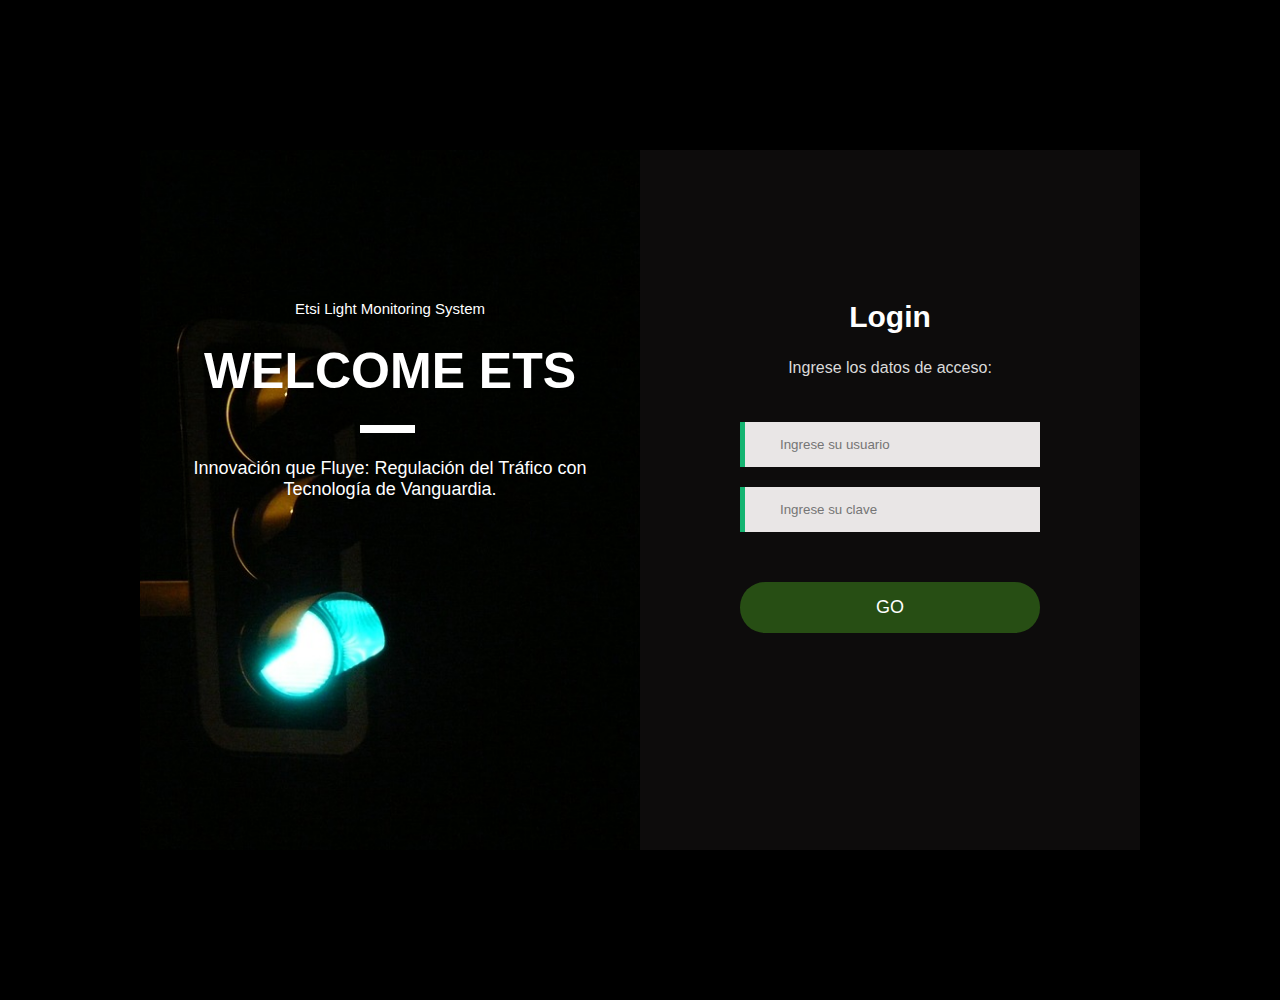
<file: Documentación PF/PFWebsite/index.html>
<!DOCTYPE html>
<html lang="en">
<head>
    <meta charset="UTF-8">
    <meta name="viewport" content="width=device-width, initial-scale=1.0">
    <title>ETS LIGHT</title>
    <link rel="stylesheet" href="style.css">
    <script src="login.js"></script>
</head>

<body>
    <div class="container">
        <div class="info">
            <p class="txt_1">Etsi Light Monitoring System</p>
            <h2>Welcome ETS</h2>
            <hr>
            <p class="txt_2">Innovación que Fluye: Regulación del Tráfico con Tecnología de Vanguardia.</p>
        </div>

        <form class="form" id="formulario">
            <h2>Login</h2>
            <p>Ingrese los datos de acceso:</p>
            <div class="inputs">
                <input type="text" class="box" placeholder="Ingrese su usuario" id="usuario">
                <input type="password" class="box" placeholder="Ingrese su clave" id="clave">
                <a href="#"></a>
                <input type="button" value="Go" class="submit" onclick="loguer()">
            </div>
        </form>
    </div>

</body>
</html>
</file>
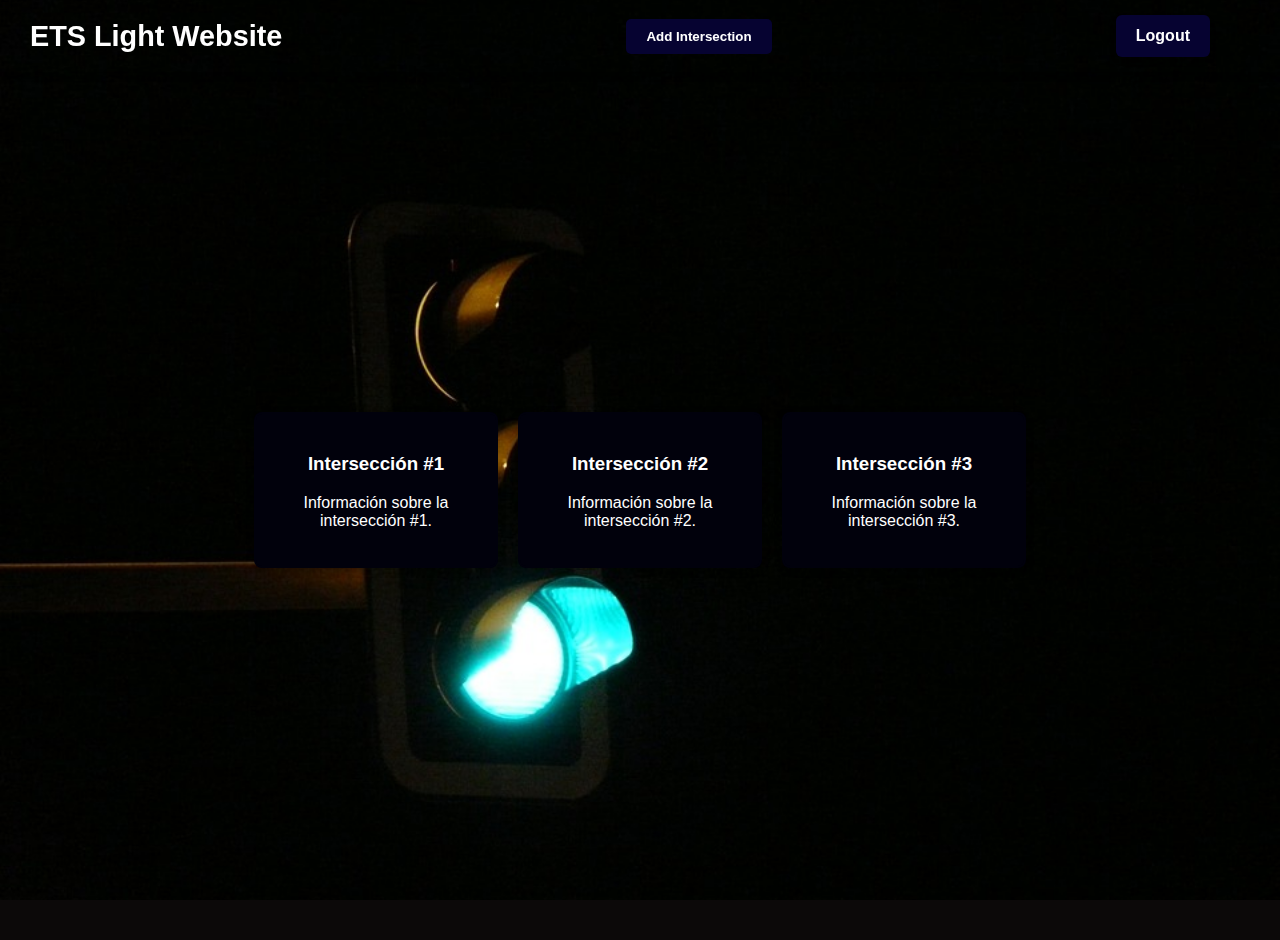
<file: Documentación PF/PFWebsite/index_backscreen.html>
<!DOCTYPE html>
<html lang="en">
<head>
    <meta charset="UTF-8">
    <meta name="viewport" content="width=device-width, initial-scale=1.0">
    <title>Control Panel</title>
    <link rel="stylesheet" href="styles_backscreen.css">
    <script>
        let cycleTime = 60; // Tiempo predeterminado del ciclo
 
        function openModal() {
            var modal = document.getElementById("myModal");
            modal.style.display = "block";
        }

        function closeModal() {
            var modal = document.getElementById("myModal");
            modal.style.display = "none";
        }

        function toggleMode(button) {
            if (button.innerHTML === "Automático") {
                button.innerHTML = "Modo";
                button.style.backgroundColor = "#29260e"; 
            } else {
                button.innerHTML = "Automático";
                button.style.backgroundColor = "#0f2c10"; 
            }
        }

     
        function addContainer() {
            const container = document.querySelector('.container');
            const newContainer = document.createElement('div');
            newContainer.classList.add('rectangle');
            newContainer.innerHTML = `
                <h3>Intersección Nueva</h3>
                <p>Información sobre la nueva intersección.</p>
                <button class="delete-button" onclick="removeContainer(this)">Eliminar</button>
            `;
            container.appendChild(newContainer);
        }

        function removeContainer(button) {
            const container = button.closest('.rectangle');
            container.remove();
        }

        function togglePower(button) {
            if (button.innerHTML === "ON") {
                button.innerHTML = "OFF";
                button.style.backgroundColor = "#F44336"; 
            } else {
                button.innerHTML = "ON";
                button.style.backgroundColor = "#4CAF50";
            }
        }

        function loguerout() {
            alert('Logged out!');
        }
    
        

function toggleMode(button) {
    if (button.innerHTML === "Automático") {
        button.innerHTML = "Manual";
        button.style.backgroundColor = "#29260e"; 
        openTimeModal(); // Abre la ventana para cambiar el tiempo
    } else {
        button.innerHTML = "Automático";
        button.style.backgroundColor = "#0f2c10"; 
        closeTimeModal(); // Cierra la ventana si está abierta
    }

    const modeValue = button.innerHTML === "Automático";
    socket.emit('change_mode_auto', { mode: modeValue });
}

function openTimeModal() {
    var modal = document.getElementById("timeModal");
    modal.style.display = "block";
}

function closeTimeModal() {
    var modal = document.getElementById("timeModal");
    modal.style.display = "none";
}

function setCycleTime() {
    const input = document.getElementById("timeInput");
    const newTime = parseInt(input.value);

    if (newTime >= 10 && newTime <= 300) { // Rango permitido
        cycleTime = newTime;
        alert(`El nuevo tiempo del ciclo es ${cycleTime} segundos.`);
        closeTimeModal();
    } else {
        alert("Por favor, introduce un valor entre 10 y 300 segundos.");
    }
}

    </script>
    <style>
      
        body {
    margin: 0;
    font-family: 'Segoe UI', Tahoma, Geneva, Verdana, sans-serif;
    background-image: url(images/traffic-lights-49701_960_720.jpg) ; 
    background-size: cover;  
    background-position: center;  
    background-attachment: fixed;  
    display: flex;
    flex-direction: column;
    height: 100vh;
}

  
add-button {
            background-color: #060331; 
            color: white;
            border: none;
            padding: 12px 20px;
            cursor: pointer;
            border-radius: 6px;
            font-size: 1em;
            box-shadow: 0 4px 6px rgba(0, 0, 0, 0.1);
            transition: all 0.3s ease;
            
        }
        
        .add-button:hover {
            background-color: #0a063d; 
            transform: scale(1.05);
            box-shadow: 0 6px 8px rgba(0, 0, 0, 0.2); 
        }
        .delete-button {
            margin-top: 10px;
            background-color: #F44336; 
            color: white;
            border: none;
            padding: 10px;
            cursor: pointer;
            border-radius: 6px;
            font-size: 0.9em;
        }

        .delete-button:hover {
            background-color: #d32f2f;
        }
        

        .logout-button {
            background-color: #060331; 
            color: white;
            border: none;
            font-weight: bold;
            padding: 12px 20px;
            cursor: pointer;
            border-radius: 6px;
            font-size: 1em;
            box-shadow: 0 4px 6px rgba(0, 0, 0, 0.1);
            transition: all 0.3s ease;
            margin-right: 100px;
        }

        .logout-button:hover {
            background-color: #d84315; 
            transform: scale(1.05);
            box-shadow: 0 6px 8px rgba(0, 0, 0, 0.2); 
            
        }


        header {
            width: 100%; 
            color: white;
            padding: 15px 30px;
            text-align: center;
            position: fixed;
            top: 0;
            left: 0;
            z-index: 1000;
            display: flex;
            justify-content: space-between;
            align-items: center;
            box-shadow: 0 4px 6px rgba(0, 0, 0, 0.1);
        }

        header h1 {
            font-size: 1.8em;
            font-weight: bold;
            margin: 0;
        }

        

        
        .container {
            display: flex;
            justify-content: center;
            align-items: center;
            flex: 1;
            padding-top: 80px; 
            flex-wrap: wrap;
            gap: 20px;
        }

        .rectangle {
    margin-bottom: 20px;
    padding: 20px;
    border-radius: 8px;
    background-color: #01010c; 
    border: 2px solid #01010c; 
    cursor: pointer;
    transition: all 0.3s ease;
    width: 200px;
    transition: transform 0.2s;
    text-align: center;
    box-shadow: 0 2px 10px rgba(0, 0, 0, 0.1);
    color: rgb(255, 255, 255);
}


/*.rectangle {
    background-color: #347cca;
    border: 2px solid #007BFF;
    border-radius: 8px;
    padding: 20px;
    width: 200px;
    box-shadow: 0 2px 10px rgba(0, 0, 0, 0.1);
    transition: transform 0.2s;
    cursor: pointer;
    color: rgb(255, 255, 255);
}*/


.rectangle:hover {
    background-color: #060331; 
    transform: scale(1.05);
    box-shadow: 0 6px 8px rgba(0, 0, 0, 0.2);
}

       
        .inputs {
            position: absolute;
            bottom: 20px;
            left: 50%;
            transform: translateX(-50%);
        }

        .modal {
            display: none;
            position: fixed;
            z-index: 1;
            left: 0;
            top: 0;
            width: 100%;
            height: 100%;
            background-color: rgba(0, 0, 0, 0.6); 
        }

        .modal-content {
            background-color: rgba(0, 0, 0, 0.9); 
            margin: 10% auto;
            padding: 30px;
            border-radius: 8px;
            width: 80%;
            max-width: 1000px;
            display: flex;
            flex-direction: row;
            gap: 30px;
        }

        .close {
            color: #aaa;
            float: right;
            font-size: 28px;
            font-weight: bold;
            cursor: pointer;
        }

        .close:hover {
            color: black;
        }

        .container-section {
    border: 2px solid #000000; 
    padding: 20px;
    border-radius: 8px;
    background-color: #808092;
    flex: 1;
    min-width: 250px;
    max-width: 350px;
    overflow: auto;
    transition: transform 0.3s ease;
}


        
        .container-section:nth-child(1) {
            background-color: #808092; 
        }

        .container-section:nth-child(2) {
            background-color: #808092; 
        }

        .container-section:nth-child(3) {
            background-color: #808092; 
        }

        .container-section h3 {
            margin: 0 0 10px 0;
            color: #0c0c0c;
        }
        
        .container-section h4 {
            margin: 0 0 10px 0;
            color: #ffffff;
        }
        .controls button {
            margin: 5px 0;
            padding: 12px 20px;
            border: none;
            border-radius: 4px;
            cursor: pointer;
            transition: background-color 0.3s ease;
        }

        .mode-button {
            background-color: #4CAF50; 
        }

        .mode-button:hover {
            background-color: #45a049;
        }

        .power-button {
            background-color: #4CAF50;
        }

        .power-button:hover {
            background-color: #45a049;
        }

        .controls button {
            background-color: #28a745; 
        }

        .controls button:hover {
            background-color: #218838;
        }

        .controls {
            display: flex;
            flex-direction: column;
            gap: 10px;
        }
    </style>
</head>

<body>

    <header>
        <h1>ETS Light Website</h1>
        <button class="add-button" onclick="addContainer()">Add Intersection</button>
        <button class="logout-button" onclick="window.location.href='index.html';">Logout</button>
    </header>
    
    
    
    <div class="container">
        <div class="rectangle" id="rectangle1" onclick="openModal()">
            <h3>Intersección #1</h3>
            <p>Información sobre la intersección #1.</p>
        </div>

        <div class="rectangle" id="rectangle2">
            <h3>Intersección #2</h3>
            <p>Información sobre la intersección #2.</p>
        </div>

        <div class="rectangle" id="rectangle3">
            <h3>Intersección #3</h3>
            <p>Información sobre la intersección #3.</p>
        </div>
    </div>


    <div id="myModal" class="modal">
        <div class="modal-content">
            <span class="close" onclick="closeModal()">&times;</span>

            <div class="container-section">
                <h3>Estados de los Semáforos</h3>
                <p>Semáforo 1: Desconocido</p>
                <p>Semáforo 2: Desconocido</p>
            </div>

            <div class="container-section">
                <h3>Cantidad de Carros en Cara 1:</h3>
                <h4>Esperando mensaje...</h4>
                <h3>Cantidad de Carros en Cara 2:</h3>
                <h4>Esperando mensaje...</h4>
            </div>

            <div class="container-section">
                <h3>Control Manual/Automático & ON/OFF</h3>
                <button class="mode-button" onclick="toggleMode(this)">Automático</button>
                <button class="power-button" onclick="togglePower(this)">ON</button>
            </div>


            <div id="timeModal" class="modal">
                <div class="modal-content">
                    <span class="close" onclick="closeTimeModal()">&times;</span>
                    <h3>Tiempo del Ciclo</h3>
                    <input id="timeInput" type="number" value="60" min="10" max="300" />
                    <button class="set-button" onclick="setCycleTime()">Set</button>
                </div>
            </div>
            
            
            <div class="semaforo">
                <span class="luces_circulo"></span>
                <span class="luces_circulo"></span>
                <span class="luces_circulo"></span>
            </div>
        
        </div>
    </div>
    
</body>
</html>
</file>
<file: Documentación PF/PFWebsite/style.css>
/**/
*{
    margin: 0;
    padding: 0;
    box-sizing: border-box;
    font-family: Arial, Helvetica, sans-serif;
}

body {
    background-color:rgb(0, 0, 0);
}

.container {
    display: flex;
    height: 700px;
    width: 1000px;
    box-shadow: 0 0 20px rgba(0, 0, 0, 0.4);
    margin: auto;
    margin-top: 150px;
    margin-bottom: 150px;
}

.info {
    background-image: url(images/traffic-lights-49701_960_720.jpg);
    background-position: center center;
    background-repeat: no-repeat;
    background-size: cover;
    text-align: center;
    padding: 150px 50px;
    width: 50%;
}

.txt_1 {
    color: #fff;
    text-transform: capitalize;
    font-size: 15px;
    margin-bottom: 25px;
}

.info h2 {
    color: #fff;
    text-transform: uppercase;
    font-size: 50px;
    margin-bottom: 25px;
}

.info hr {
    width: 55px;
    border: 4px solid #fff;
    margin-left: 170px;
    margin-bottom: 25px; 
}

.txt_2 {
    color: #fff;
    font-size: 18px;
}

.form {
    padding: 150px 100px;
    width: 50%;
    text-align: center;
    background-color: #3a33333b;
}

.form h2 {
    color: rgb(255, 255, 255);
    font-size: 30px;
    margin-bottom: 25px;
}

.form p {
    font-size: 16px;
    color: #dadada;
    margin-bottom: 25px;
}

.inputs {
    display: flex;
    flex-direction: column;
}

.box {
    outline: none;
    border-color: rgb(20, 180, 113);
    border-width: 0px 0px 0px 5px;
    border-style: solid;
    padding: 15px 35px;
    margin-top: 20px;
    background-color: #e9e6e6;

}

.input a {
    color: #dadada;
    text-decoration: none;
    font-size: 15px;
    margin-bottom: 35px;
}

.submit {
    background-color: rgb(39, 78, 20);
    padding: 15px;
    border: 0;
    color: #fff;
    font-size: 18px;
    text-transform: uppercase;
    border-radius: 25px;
    cursor:pointer;
    margin-top: 50px;
}



/*Responsive*/
@media(max-width:990px) {
    .container {
        width: 350px;
        height: 600px;
        margin-top: 100px;
    }
    .info {
        display: none;
    }
    .form {
        width: 100%;
        padding: 30px;
    }
    .form h2 {
        margin-top: 60px;
    }
}
</file>
<file: Documentación PF/PFWebsite/styles_backscreen.css>
body {
    font-family: Arial, sans-serif;
    background-color: #0c0909;
    margin: 0;
    padding: 20px;
}

.container {
    display: flex;
    justify-content: space-around;
    margin-bottom: 20px;
}

/*.rectangle {
    background-color: #347cca;
    border: 2px solid #007BFF;
    border-radius: 8px;
    padding: 20px;
    width: 200px;
    box-shadow: 0 2px 10px rgba(0, 0, 0, 0.1);
    transition: transform 0.2s;
    cursor: pointer;
    color: rgb(255, 255, 255);
}*/

.rectangle:hover {
    transform: scale(1.05);
}

.controls {
    display: flex;
    justify-content: center;
    gap: 10px;
}

button {
    padding: 10px 20px;
    border: none;
    border-radius: 5px;
    background-color: #060331;
    font-weight: bold;
    color: rgb(255, 255, 255);
    cursor: pointer;
    transition: background-color 0.3s;
}

button:hover {
    background-color: #0056b3;
}

.chau {
    background-color: rgb(28, 103, 138);
    padding: 15px;
    border: 0;
    color: #fff;
    font-size: 18px;
    text-transform: uppercase;
    border-radius: 25px;
    cursor:pointer;
}

.set-button {
    background-color: #4CAF50;
    color: white;
    border: none;
    padding: 10px 20px;
    cursor: pointer;
    border-radius: 5px;
    font-size: 1em;
}

.set-button:hover {
    background-color: #45a049;
}

.modal-content input {
    width: 100%;
    padding: 10px;
    margin: 10px 0;
    border: 1px solid #ddd;
    border-radius: 5px;
    font-size: 1em;
    box-sizing: border-box;
}
</file>
